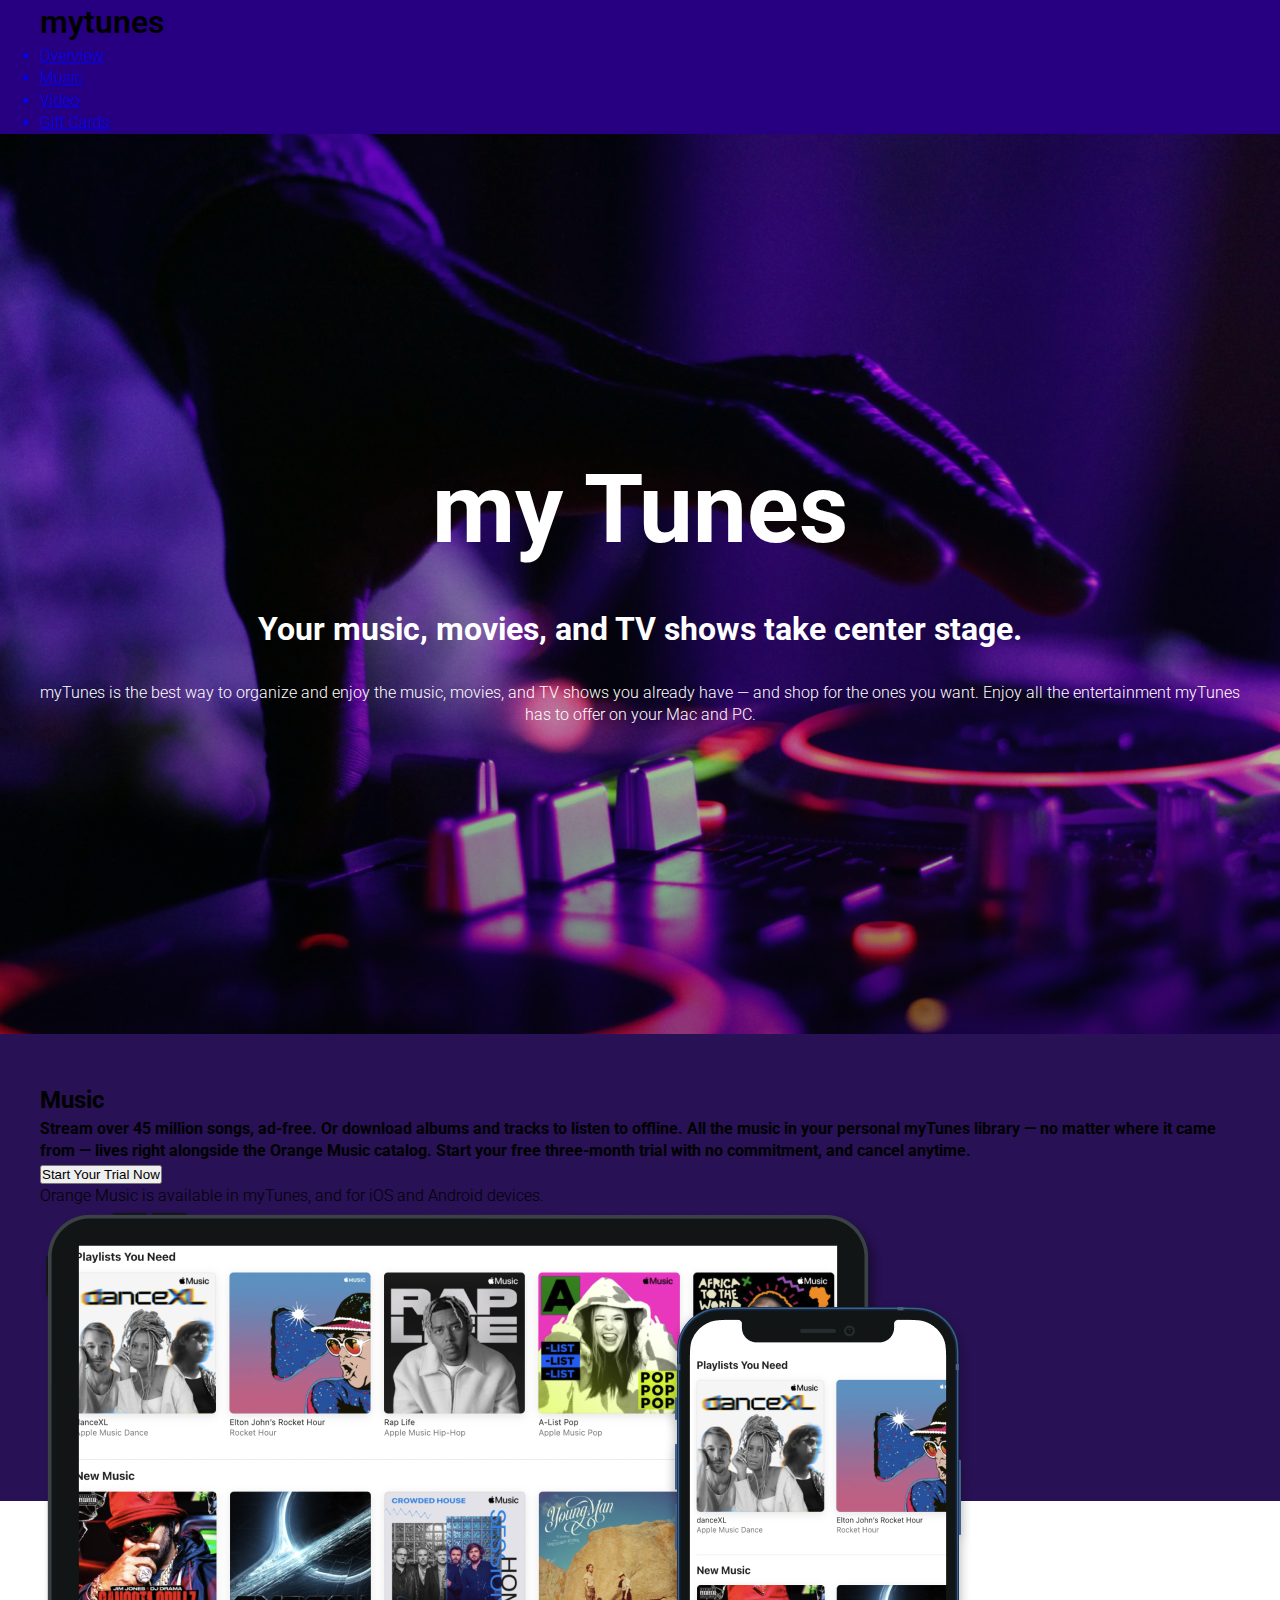
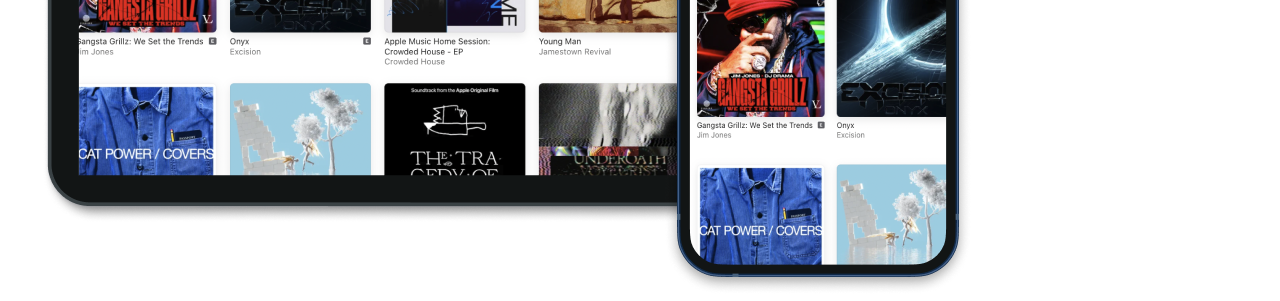
<file: index.html>
<!DOCTYPE html>
<html lang="en">
<head>
    <meta charset="UTF-8">
    <meta name="viewport" content="width=device-width, initial-scale=1.0">
    <title>Document</title>
    <link rel="stylesheet" href="style5.css">
</head>
<body>
    <header>
        <nav class="container">
            <div class="logo">mytunes</div>
            <ul>  
                <a href="#hero">
                <li>Overview</li>
              </a>
              <a href="#music">
                <li>Music</li>
              </a>
              <a href="#video">
                <li>Video</li>
              </a>
              <a href="#gift">
                <li>Gift Cards</li>
              </a>
            </ul>
        </nav>
    </header>
    <main>
      <section class="hero_section" id="hero">
        <div class="container">
          <h1>my Tunes</h1>
          <h3>Your music, movies, and TV shows take center stage.</h3>
          <p>
            myTunes is the best way to organize and enjoy the music, movies, and
            TV shows you already have — and shop for the ones you want. Enjoy
            all the entertainment myTunes has to offer on your Mac and PC.
          </p>
        </div>
      </section>
      <section class="music_section" id="music">
        <div class="container">
          <h2>
            <span><i class="fa fa-music"></i></span>
            Music
          </h2>
          <h4>
            Stream over 45 million songs, ad-free. Or download albums and tracks
            to listen to offline. All the music in your personal myTunes library
            — no matter where it came from — lives right alongside the Orange
            Music catalog. Start your free three-month trial with no commitment,
            and cancel anytime.
          </h4>
          <button class="primary-btn">Start Your Trial Now</button>
          <p>
            Orange Music is available in myTunes, and for iOS and Android
            devices.
          </p>
          <div class="ipadiphoneimg">
            <img src="ipad-iphone.png" alt="ipadiphone">
          </div>
        </div>
      </section>
    </main>
</body>
</html>
</file>
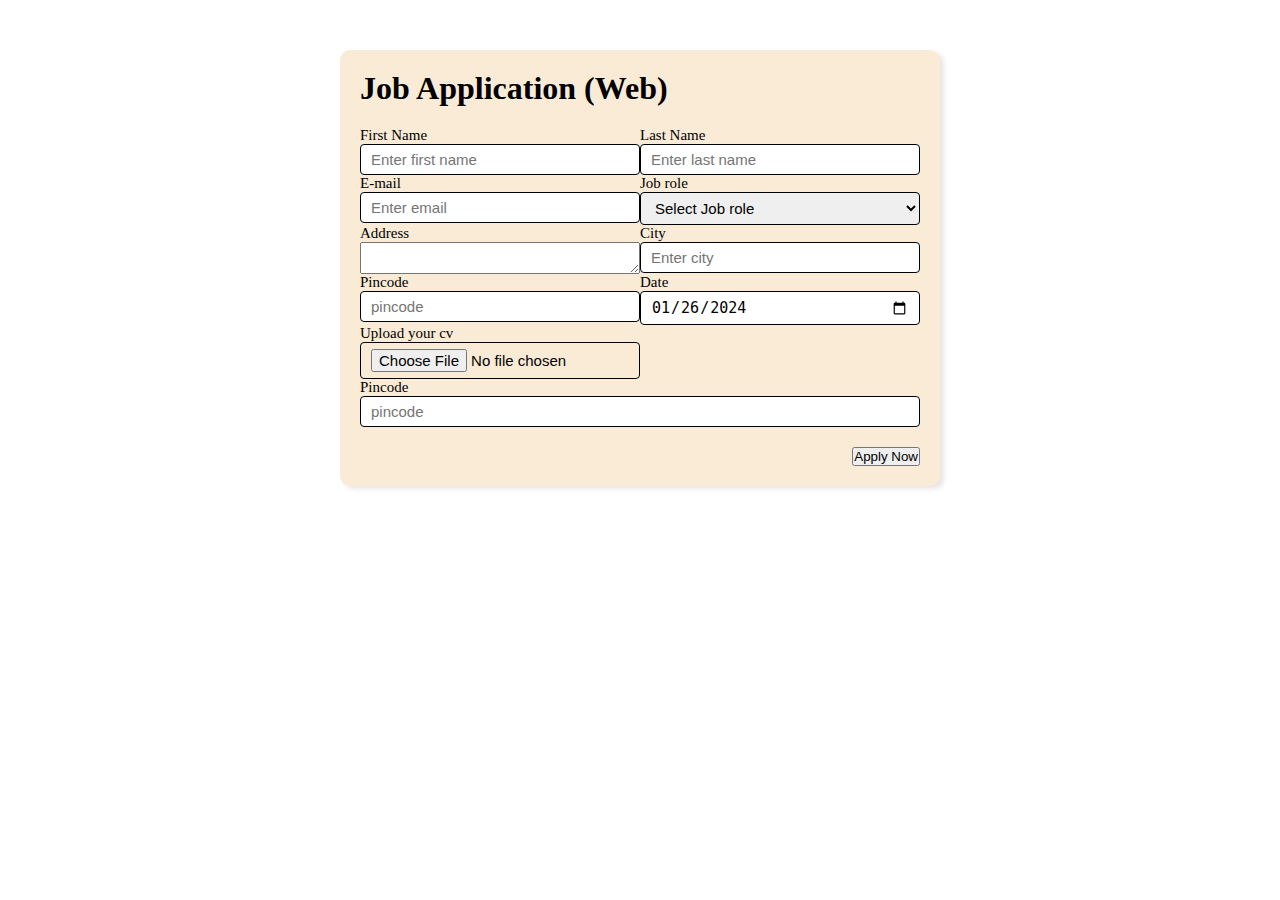
<file: job application/index.html>
<!DOCTYPE html>
<html lang="en">
<head>
    <meta charset="UTF-8">
    <meta name="viewport" content="width=device-width, initial-scale=1.0">
    <title>Document</title>
    <link rel="stylesheet" href="style1.css">
</head>
<body>
   <div class="container">
    <div class="applybox">
       <h1>
        Job Application
        <spam class="'title">(Web)</spam>
       </h1>
       <form action="">
        <div class="form_container">
            <div class="form_control">
                <label for="first_name">First Name</label>
                <input id="first_name" name="first_name" placeholder="Enter first name">            
            </div>
            <div class="form_control">
                <label for="last_name">Last Name</label>
                <input id="last_name" name="last_name" placeholder="Enter last name">
            </div>
            <div class="form_control">
                <label for="email">E-mail</label>
                <input type="email" id="email" name="email" placeholder="Enter email">
            </div>
            <div class="form_control">
                <label for="job role">Job role</label>
                <select>
                    <option value="">Select Job role</option>
                    <option value="frontend">Frontend Developer</option>
                    <option value="backend">Backend Developer</option>
                    <option value="full stack">Full Stack Developer</option>
                </select>
            </div>
            <div class="form_control">
                <label for="address">Address</label>
                <textarea id="address" name="Address" placeholder="Enter address" row="4" cols="5"> 
                </textarea>           
            </div>
            <div class="form_control">
                <label for="city">City</label>
                <input id="city" name="city" placeholder="Enter city">            
            </div>
            <div class="form_control">
                <label for="pincode">Pincode</label>
                <input id="pincode" name="pincode" placeholder="pincode" type="number">            
            </div>
            <div class="form_control">
                <label for="date">Date</label>
                <input value="2024-01-26" id="date" name="date"  type="date">            
            </div>
            <div class="form_control">
                <label for="upload">Upload your cv</label>
                <input id="upload" name="upload" type="file">            
            </div>
        </div>
        <div class="form_control">
                <label for="pincode">Pincode</label>
                <input id="pincode" name="pincode" placeholder="pincode" type="number">            
            </div>
            <div class="buttoncontainer">
                <button type="submit">Apply Now</button>
            </div>
       </form>
    </div>
   </div> 
</body>
</html>
</file>
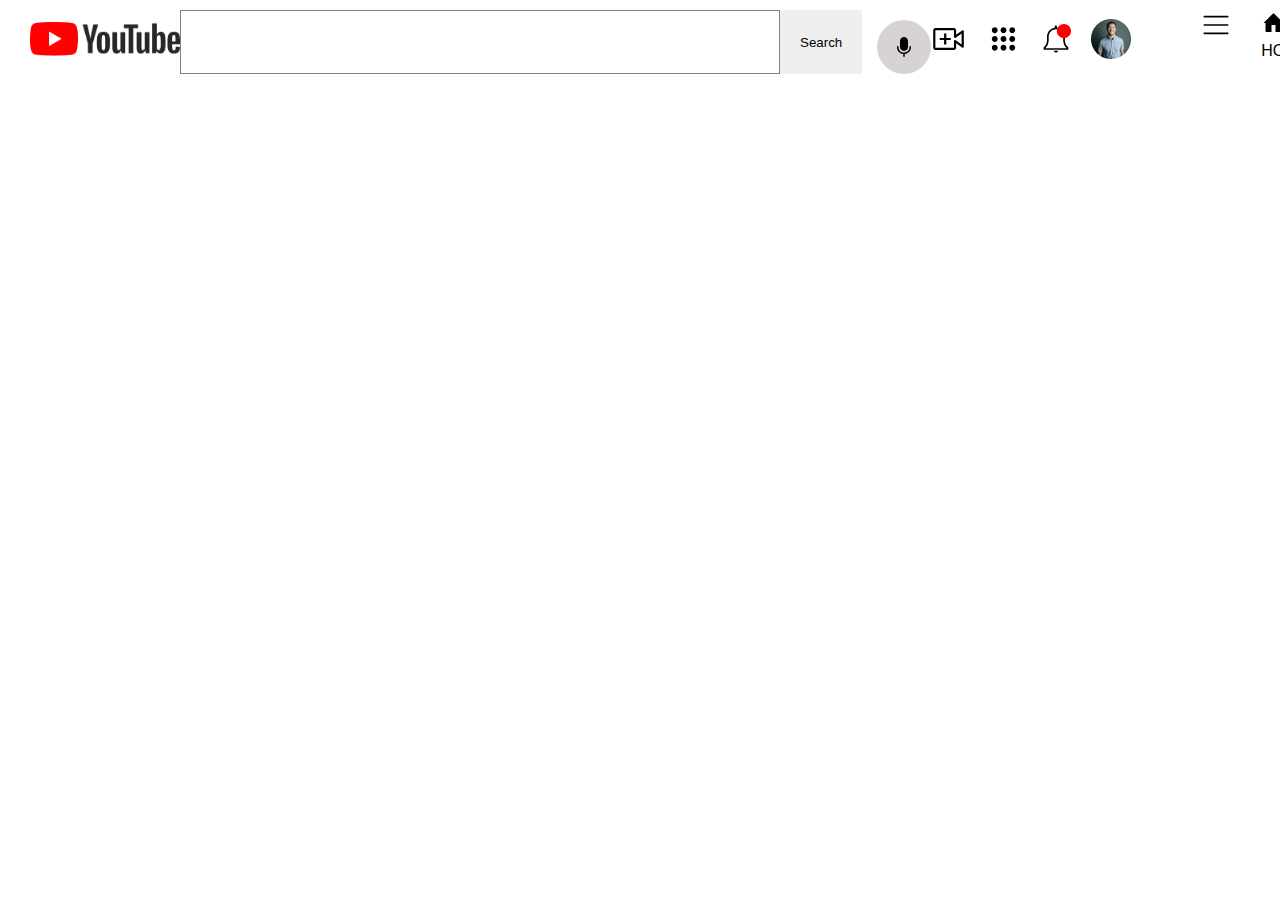
<file: youtube clone/index.html>
<!DOCTYPE html>
<html lang="en">
<head>
    <meta charset="UTF-8">
    <meta name="viewport" content="width=device-width, initial-scale=1.0">
    <title>YOUTUBE CLONE</title>
    <link rel="stylesheet" href="style6.css">
</head>
<body>
<div class="container">
    <header>
        <nav>
            <div class="logo">
                <img src="youtube-logo.png" alt="Youtube logo">
            </div>
            <div class="center-nav">
                <div class="search">
                    <input type="text">
                    <button>Search</button>
                </div>
                <div class="mic">
                    <img src="mic.svg" alt="mic">
                </div>
            </div>
            <div class="sidenav">
                <i>
                    <img src="video-add.svg" alt="videoadd">
                </i>
                <i>
                    <img src="dot-grid.svg" alt="dotgrid">
                </i>
                <i>
                    <img src="bell.svg" alt="bell">
                </i>
                <i>
                    <img src="avatar.png" alt="avatar">
                </i>
            </div>
        </nav>
        <!-- <div class="tags"> -->
            <!-- <div class="tag dark">All</div> -->
            <!-- <div class="tag light">Mixes</div> -->
            <!-- <div class="tag light">Crypto</div> -->
            <!-- <div class="tag light">Html</div> -->
            <!-- <div class="tag light">CSS</div> -->
            <!-- <div class="tag light">Javascript</div> -->
        <!-- </div>- -->
    </header>
    <div class="loc">
        <div class="bars">
            <img src="bars.svg" alt="bars">
        </div>
        <div class="sideicons">
            <i>
                <img src="home.svg" alt="home">
            </i>
            <p>HOME</p>
        </div>
        <div class="sideicons">
            <i>
                <img src="compass.svg" alt="explore">
            </i>
            <p>HOME</p>
        </div>
        <div class="sideicons">
            <i>
                <img src="video-gallary.svg" alt="gallery">
            </i>
            <p>Explore</p>
        </div>
        <div class="sideicons">
            <i>
                <img src="video-library.svg" alt="library">
            </i>
            <p>Subscription</p>
        </div>
    </div>
    <div class="main">
        <div class="card">
            <img src="thumbnail.png" alt="thumbnail">
        </div>
        <div class="content">
            <div class="avatar">
                <img src="avatar.png" alt="avatar">
            </div>
        </div>
    </div>
</div>
</body>
</html>
</file>
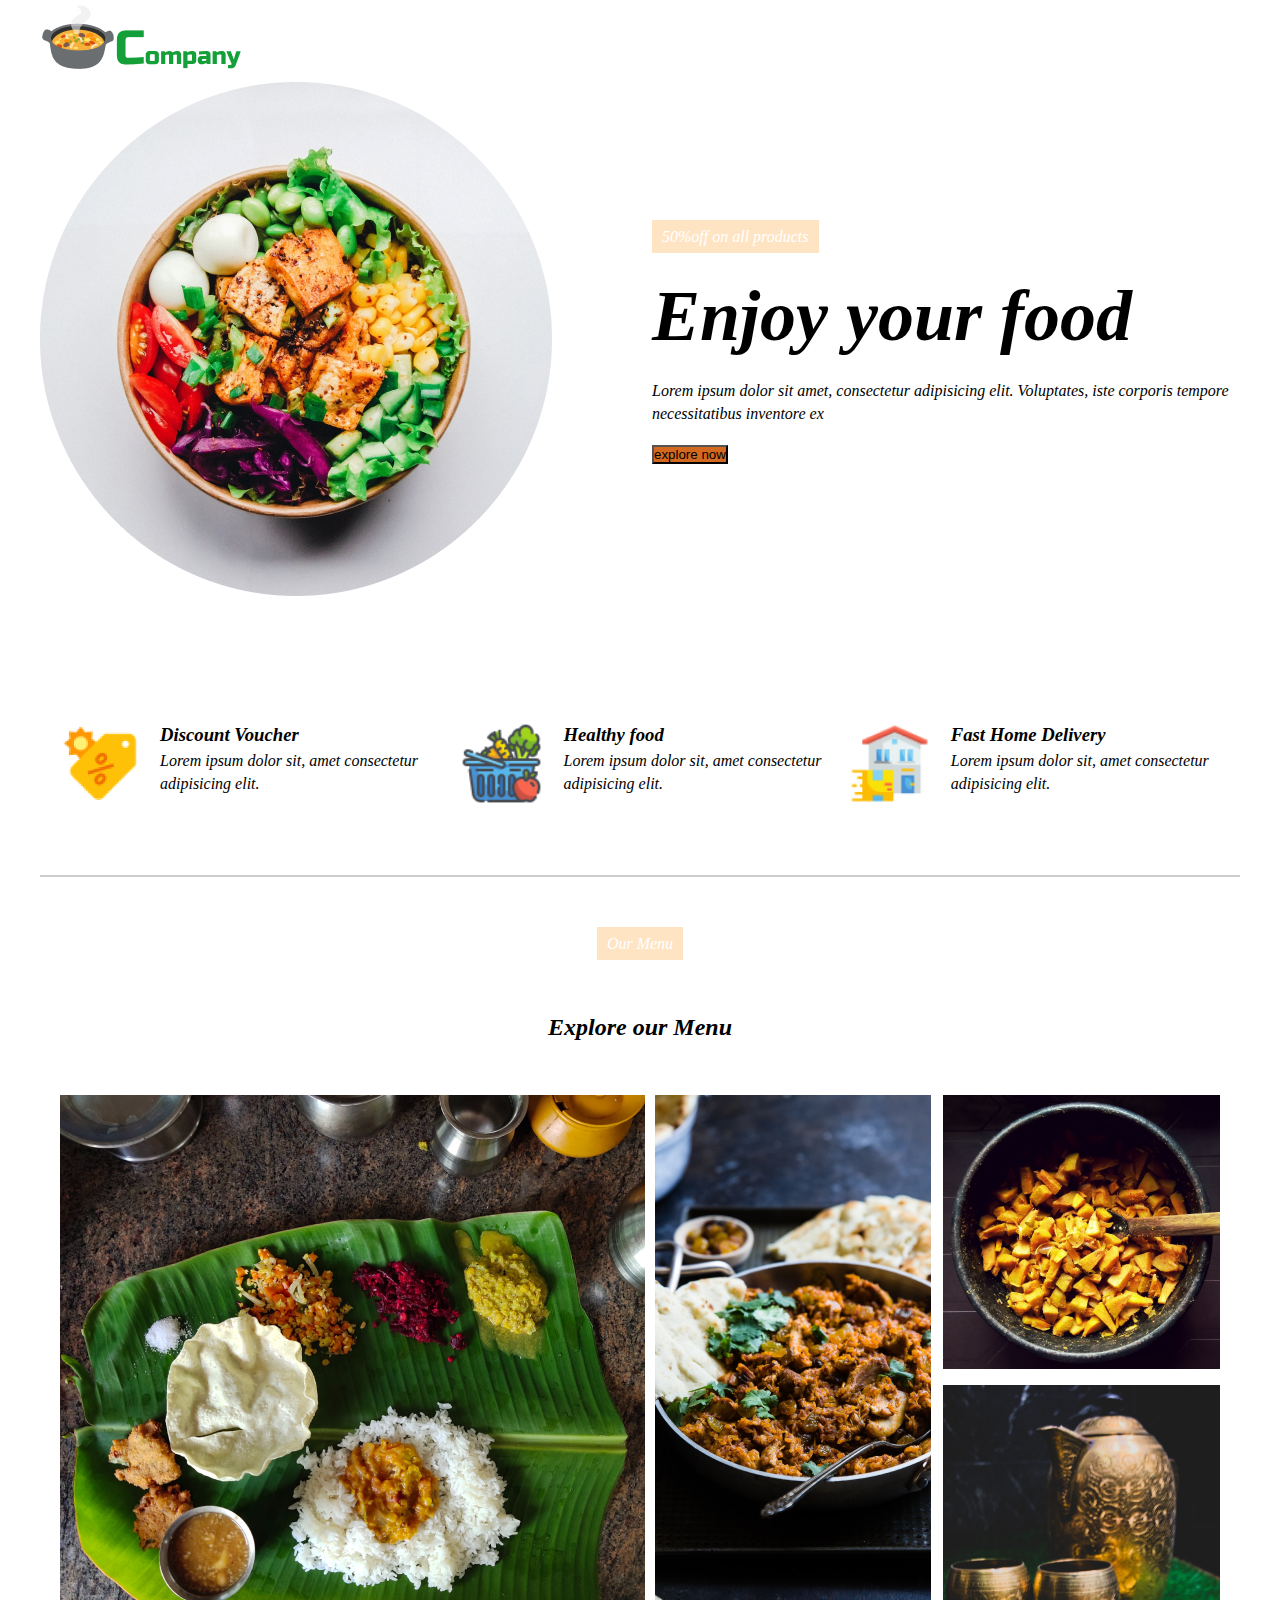
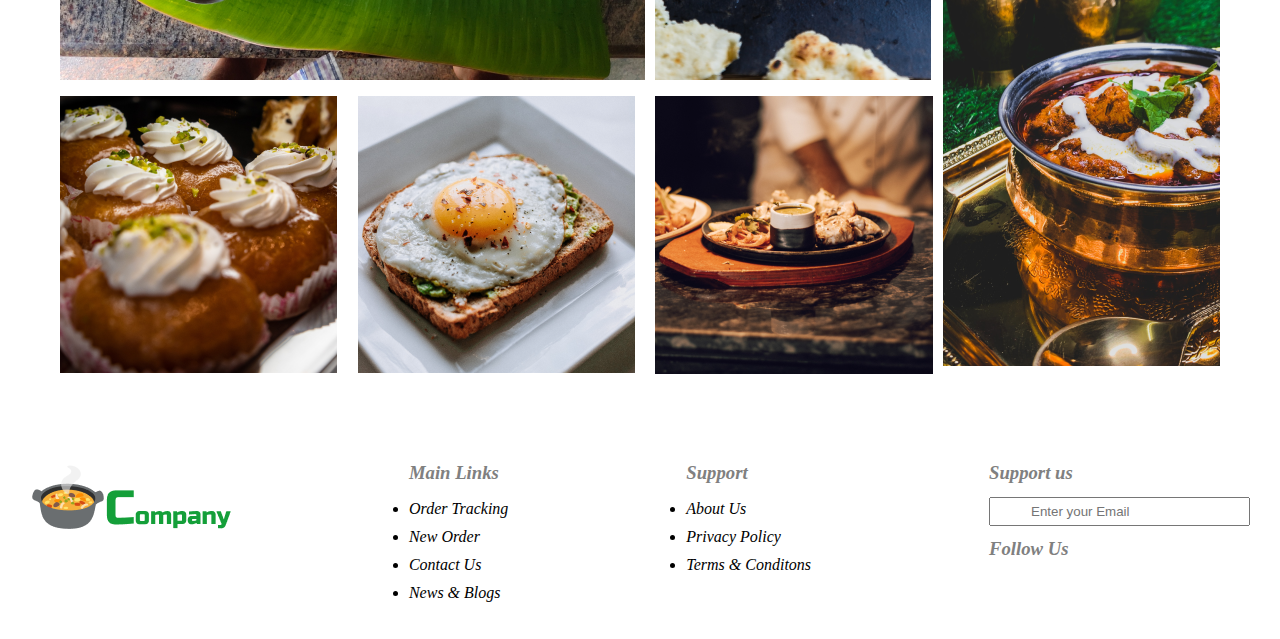
<file: hotel/restaurant.html>
<!DOCTYPE html>
<html lang="en">
<head>
    <meta charset="UTF-8">
    <meta name="viewport" content="width=device-width, initial-scale=1.0">
    <title>Document</title>
    <link rel="stylesheet" href="style4.css">
</head>
<body>
    <nav>
        <div class="navigation container">
            <div class="logo_container">
                <img src="logo.png" alt="logo">
            </div>
        </div>
    </nav>
    <div class="container">
        <div class="hero">
            <div class="heroimage">
                <img src="hero_image.png" alt="hero">
            </div>
            <div class="herocontent">
                <div class="tag">
                    50%off on all products  </div>
                    <h1>Enjoy your food</h1>
                    <p> Lorem ipsum dolor sit amet, consectetur adipisicing elit.
                        Voluptates, iste corporis tempore necessitatibus inventore ex</p>
                     <button class="btn">explore now</button>
            </div>
        </div>
        <section class="feature">
            <div class="features">
                <img src="discount.png">
                <div class="featurecontent">
                    <h3>Discount Voucher</h3>
                    Lorem ipsum dolor sit, amet consectetur adipisicing elit.
                </div>
            </div>
            <div class="features">
                <img src="fresh.png">
                <div class="featurecontent">
                    <h3>Healthy food</h3>
                    Lorem ipsum dolor sit, amet consectetur adipisicing elit.
                </div>
            </div>
            <div class="features">
                <img src="delivery.png">
                <div class="featurecontent">
                    <h3>Fast Home Delivery</h3>
                    Lorem ipsum dolor sit, amet consectetur adipisicing elit.
                </div>
            </div>
        </section>
        <div class="divider"></div>
    </div>
    <section class="menu">
        <div class="tag">Our Menu</div>
        <h2>Explore our Menu</h2>
        <div class="grid">
            <div class="item1">
                <img src="grid_image1.png" alt="i1" >
            </div>
            <div class="item2">
                <img src="grid_image2.png" alt="i2" >
            </div>
            <div class="item3">
                <img src="grid_image3.png" alt="i3" >
            </div>
            <div class="item4">
                <img src="grid_image4.png" alt="i4" >
            </div>
            <div class="item5">
                <img src="grid_image5.png" alt="i5" >
            </div>
            <div class="item6">
                <img src="grid_image6.png" alt="i6" >
            </div>
            <div class="item7">
                <img src="grid_image7.png" alt="i7" >
            </div>
        </div>
    </section>
    <footer>
        <div class="footercontainer">
            <div class="footerlogog">
                <img src="logo.png" alt="logo">
            </div>
            <div class="links">
                <h3>Main Links</h3>
                <ul>
                    <li>Order Tracking</li>
                    <li>New Order</li>
                    <li>Contact Us</li>
                    <li>News & Blogs</li>
                  </ul>
                </div>
                  <div class="links">
                    <h3>Support</h3>
                    <ul>
                      <li>About Us</li>
                      <li>Privacy Policy</li>
                      <li>Terms & Conditons</li>
                    </ul>
                  </div>
            <div class="newsletter">
                <h3>Support us</h3>
                <input type="email" placeholder="Enter your Email">
                <h3>Follow Us</h3>
            </div>
        </div>
    </footer>
</body>
</html>
</file>
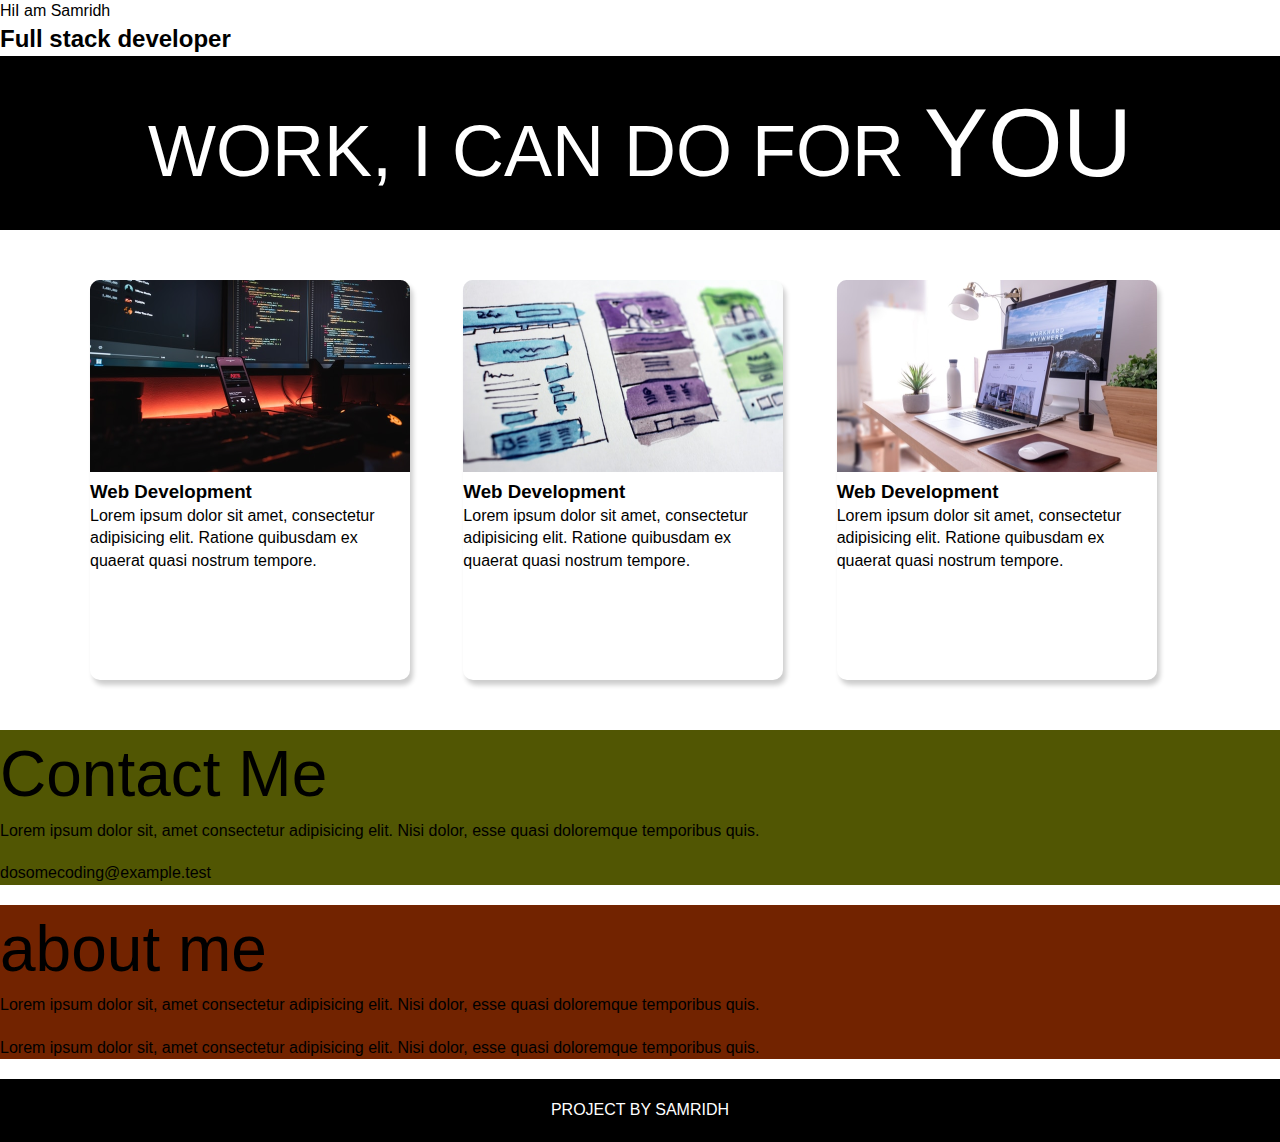
<file: landingpage/landingpage.html>
<!DOCTYPE html>
<html lang="en">
<head>
    <meta charset="UTF-8">
    <meta name="viewport" content="width=device-width, initial-scale=1.0">
    <title>Document</title>
    <link rel="stylesheet" href="style3.css">
</head>
<body>
    <section class="hero_section">
        <div class="hero_container">
            <span class="longtext">Hi</span>I am Samridh
            <h2>Full stack developer</h2>
        </div>
    </section>
    <section class="black_box">
        <h2>WORK, I CAN DO FOR <span>YOU</span></h2>
    </section>
    <section class="work">
        <div class="griditem">
            <div class="card">
                <div class="imagecontent">
                <img src="mobile.png">
            </div>
            <div class="cardcontent">
                <h3>Web Development</h3>
                <p>
                    Lorem ipsum dolor sit amet, consectetur adipisicing elit. Ratione
                    quibusdam ex quaerat quasi nostrum tempore.
                  </p>
            </div>
        </div>
    </div>
    <div class="griditem">
        <div class="card">
            <div class="imagecontent">
            <img src="uiux.png">
        </div>
        <div class="cardcontent">
            <h3>Web Development</h3>
            <p>
                Lorem ipsum dolor sit amet, consectetur adipisicing elit. Ratione
                quibusdam ex quaerat quasi nostrum tempore.
              </p>
        </div>
    </div>
</div>
<div class="griditem">
    <div class="card">
        <div class="imagecontent">
        <img src="web.png">
    </div>
    <div class="cardcontent">
        <h3>Web Development</h3>
        <p>
            Lorem ipsum dolor sit amet, consectetur adipisicing elit. Ratione
            quibusdam ex quaerat quasi nostrum tempore.
          </p>
    </div>
</div>
</div>
</section>
<section class="bottomsection">
    <div class="contact">
        <h2>Contact Me</h2>
        <p>
          Lorem ipsum dolor sit, amet consectetur adipisicing elit. Nisi dolor,
          esse quasi doloremque temporibus quis.
        </p>
        <p>dosomecoding@example.test</p>
      </div>
    <div class="about">
        <h2>about me</h2>
        <p>
            Lorem ipsum dolor sit, amet consectetur adipisicing elit. Nisi dolor,
            esse quasi doloremque temporibus quis.
          </p>
          <p>
            Lorem ipsum dolor sit, amet consectetur adipisicing elit. Nisi dolor,
            esse quasi doloremque temporibus quis.
          </p>
    </div>
</section>
<footer>Project By Samridh</footer>
</body>
</html>
</file>
<file: style5.css>
@import url("https://fonts.googleapis.com/css2?family=Roboto:ital,wght@0,100;0,300;0,500;0,700;0,900;1,100;1,300;1,400;1,500;1,700;1,900&display=swap");
:root {
    --purple500: #281154;
    --purple300: #270082;
    --purple600: #1b0058;
    --red600: #dc0000;
    --body: #f9f6ff;
    --max-width: 1200px;
}
* {
    margin: 0;
    padding: 0;
    box-sizing: border-box;
 }
html,
body {
  font-family: "Roboto", sans-serif;
  font-weight: 300;
  line-height: 1.4;
  scroll-behavior: smooth;
}
.ul{
    list-style: none;
}
.a{
    text-decoration: none;
    color: white;
}
.container{
    max-width: 1200px;
    margin: 0 auto;
}
header {
    background-color: var(--purple300);
    position: sticky;
    top: 0;
    z-index: 100;
}
.nav{
    display: flex;
    justify-content: space-between;
    color: white;
    align-items: center;
    padding: 20px 0;
}
.logo{
    font-size: 32px;
    font-weight: 600;
}
.button{
    padding: 10px 15px;
    border: none;
    transition: 0.2s ease-in-out;
}
.button:hover{
    opacity: 0.8;
    transition: 0.2s ease-in-out;
}
.nav ul li{
    border-bottom: 2px solid transparent;
    transition: 0.2s ease-in;
}
.nav ul{
    display: flex;
    gap: 20px;
}
.hero_section{
    background-image: url(hero_image.png);
    height: 100vh;
    display: grid;
    color: white;
    place-items: center;
    text-align: center;
}
.hero_section .container{
    display: flex;
    flex-direction: column;
    gap: 30px;
}
.hero_section h1{
    font-size: 96px;
}
.hero_section h3{
    font-size: 32px;
}
.music_section{
    padding-top: 50px;
    background-color: var(--purple500);
}
.music_section.container{
    display: flex;
    flex-direction: column;
    gap: 30px;
    justify-content: center;
    align-items: center;
    color: white;
}
.ipadiphoneimg{
    margin-top: -400px;
    position: relative;
    top: 400px;
}
</file>
<file: job application/style1.css>
*{
    margin: 0;
    padding: 0;
    box-sizing: border-box;
}
.container{
    max-width: 900px;
    margin:0 auto;
}
.applybox{
    max-width: 600px;
    padding: 20px;
    background-color: antiquewhite;
    margin: 0 auto;
    margin-top: 50px;
    box-shadow: 4px 3px 5px rgba(1,1, 1, 0.1);
    border-radius: 10px;
}
.body{
    background-color: grey;
}
.title{
    font-size: 10px;
}
.form_container{
    margin-top: 20px;
    display: grid;
    grid-template-columns: repeat(auto-fit,minmax(200px,1fr));
}
.form_control{
    display: flex;
    flex-direction: column;
}
label{
font-size: 15px;
}
input,select,area{
    padding: 6px 10px;
    border: 1px solid;
    border-radius: 4px;
    font-size: 15px;
}
.buttoncontainer{
display: flex;
justify-content: flex-end;
margin-top: 20px;
}
.button{
    background-color: rgb(166, 56, 22);
    border: transparent solid 2px;
    padding: 5px 10px;
}
</file>
<file: youtube clone/style6.css>
*{
    padding: 0;
    margin: 0;
    box-sizing: border-box;
}
html,
body {
  font-family: "Roboto", sans-serif;
  font-weight: 300;
  line-height: 1.4;
  display: flex;
  flex-direction: row;
}
nav{
  display: flex;
  justify-content: space-between;
  align-items: center;
  padding: 10px;
  width: 100%;
}
.logo{
  margin-left: 20px;
}
.logo img{
  width: 150px;
  height: auto;
}
.center-nav{
 display: flex;
}
.search{
  display: flex;
}
.search input{
  min-width: 600px;
  padding: 10px 20 px;
  border: 0.5px solid gray;
}
.search button{
  border: none;
  padding: 10px 20px;
}
.mic{
  padding: 15px;
  border-radius: 50%;
  background: rgba(213, 209, 209, 0.956);
  display: grid;
  place-items: center;
  margin-top: 10px;
  margin-left: 15px;
}
.mic image{
  width: 30px;
}
.sidenav{
  display: flex;
  align-items: center;
  justify-content: center;
  gap : 20px;
  margin-right: 50px;
}
.tags{
  display: flex;
  padding: 10px 20px;
  gap: 15px;
  border-top: 1px solid gray;
}
.tag{
  padding: 5px 15px;
  border-radius: 20px;
  border: 1px solid rgb(22, 22, 22);
}
.dark{
  background: black;
  color: white;
}
.light{
  background: rgb(238, 238, 238);
  color: rgb(67, 67, 67);
}
.container{
  display: flex;

}
.loc {
  padding: 10px;
  display: flex;
  flex-direction: row;
  gap: 30px;
  justify-content: start;
}
main {
  min-height: 100vh;
  background: rgb(240, 238, 238);
}
</file>
<file: hotel/style4.css>
*{
    margin: 0;
    padding: 0;
    box-sizing: border-box;
}
html,body{
    line-height: 1.44;
    font-weight: 300;
    font-style: italic;
}
.button{
    padding: 10px 15px;
    border: 0;
    transition: cubic-bezier();
}
button:hover {
    opacity: 0.8;
    transition: 0.2s ease-in-out;
  }
.navigation{
    display: flex;
    justify-content: space-between;
    align-items: center;
}
.container{
    max-width: 1200px;
    margin: auto;
}
.nav{
    box-shadow: 5px 5px 5px rgba(1, 1, 1, 0.05);
    position: sticky;
    top: 0;
    margin-bottom: 32px;
    background: white;
    padding: 10px;
}
.hero{
    display: flex;
    gap: 100px;
    justify-content: center;
    align-items: center;
}
.herocontent{
    display: flex;
    flex-direction: column;
    gap: 20px;
}
.tag{
    background-color: bisque;
    padding: 5px 10px;
    color: white;
    align-self: flex-start;
}
.herocontent h1{
    font-size: 72px;
    line-height: 1.2;
    font-weight: 300px;
}
.btn{
    background-color: chocolate;
    align-self: flex-start;
}
@media(max-width: 786px){
.hero{
    flex-direction: column;
}
.hero_image img{
    width:90;
}
.herocontent{
    gap: 10px;
    padding: 10px;
}
.herocontent h1{
font-size: 32px;
}
}
.feature{
    margin-top: 100px;
    display: flex;
    gap: 20px;
    justify-content: center;
    margin-bottom: 50px;
    padding: 20px;
    transition: cubic-bezier();
}
.feature:hover{
    transition: 0.2s ease-in-out;
  box-shadow: 5px 5px 5px rgba(1, 1, 1, 0.05);
}
.features{
    display: flex;
    gap: 20px;
}
.divider {
    border: 1px solid #ccc;
    margin: 20px 0;
  }
.menu{
    display: flex;
    flex-direction: column;
    gap: 50px;
    margin: 50px 0;
    align-items: center;
}
.menu .tag{
    align-self: center;
}
.grid{
    display: grid;
    gap: 10px;
    grid-template-areas: 
    "I1 I1 I2 I3"
    "I1 I1 I2 I7"
    "I4 I5 I6 I7";
}
.item1{
    grid-area: I1;
}
.item2{
    grid-area: I2;
}
.item3{
    grid-area: I3;
}
.item4{
    grid-area: I4;
}
.item5{
    grid-area: I5;
}
.item6{
    grid-area: I6;
}
.item7{
    grid-area: I7;
}
.footer{
    background-color: #fff0db;
}
.footercontainer{
    display: flex;
    padding: 30px;
    justify-content: space-between;

}
.links h3 {
    margin-bottom: 10px;
    color: gray;
}
.linkts ul {
    list-style: none;
}
.links ul li {
    font-size: 16px;
    margin-bottom: 5px;
}
.newsletter input{
    padding: 5px 40px;
  margin-bottom: 10px;
}
.newsletter h3 {
    margin-bottom: 10px;
    color: gray;
}
</file>
<file: landingpage/style3.css>
*{
    margin: 0;
    padding: 0;
    box-sizing: border-box;
}
html,body{
    line-height: 1.4;
  font-weight: 300;
  font-family: "Roboto", sans-serif;
}
.herosection{
    background-image:url(developer.png);
    min-height: 100vh;
    background-position: center;
  background-size: cover;
  background-repeat: no-repeat;
}
.herocontainer{
    color: white;
    max-width: 900px;
    margin: 0 auto;
    padding-top: 64px;
    padding-left: 16px;
}
.lg_text {
    font-size: 72px;
    font-weight: 400;
}
.black_box {
    background-color: #000;
    padding: 20px;
}
.black_box h2 {
    font-size: 72px;
    color: white;
    text-align: center;
    font-weight: 300;
}
.black_box h2 span {
    font-weight: 400;
    font-size: 96px;
}
.work {
    display: grid;
    gap: 20px;
    grid-template-columns: repeat(auto-fit, minmax(320px, 1fr));
  
    max-width: 1100px;
    margin: 50px auto;
}
.grid_item {
    display: flex;
    justify-content: center;
    align-items: center;
}
.card {
    max-width: 320px;
    height: 400px;
    border-radius: 10px;
    box-shadow: 3px 5px 5px rgba(1, 1, 1, 0.2);
    transition: 0.2s ease-in-out;
}
.card_content {
    padding: 20px;
}
.card_content h3 {
    margin-bottom: 10px;
}
.bottom_section {
    display: flex;
}
.contact {
    background-color: #515603;
}
.about {
    background-color: #722300;
}
.about h2,
.contact h2 {
  font-size: 64px;
  font-weight: 300;
}
.about p,
.contact p {
  margin-bottom: 20px;
}
footer {
    text-align: center;
    text-transform: uppercase;
    background-color: #000;
    padding: 20px;
    color: white;
  }
</file>
